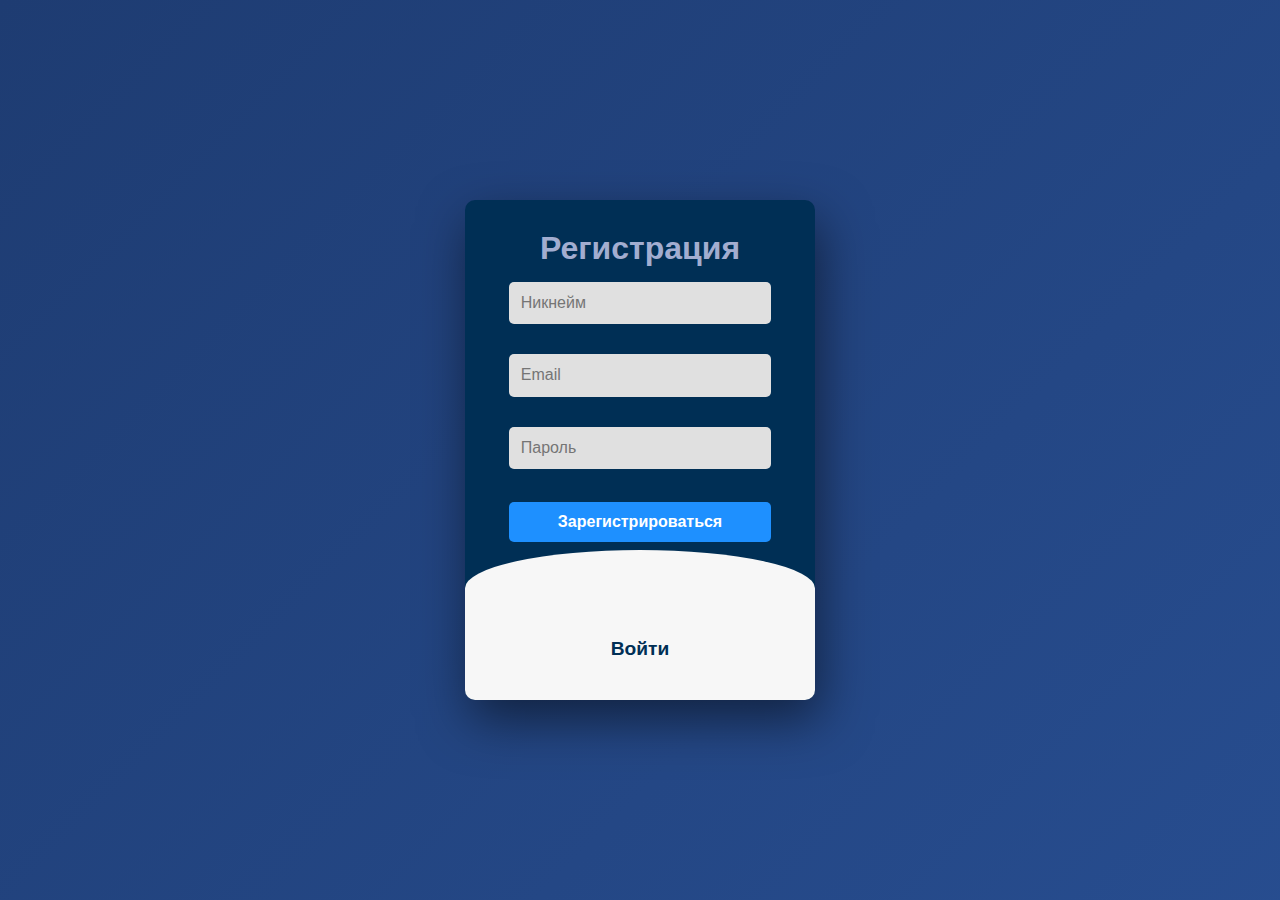
<file: src/main/resources/static/auth/index.html>
<!DOCTYPE html>
<html lang="ru">
<head>
    <meta charset="UTF-8">
    <meta name="viewport" content="width=device-width, initial-scale=1">
    <title>Авторизация</title>
    <link rel="stylesheet" href="style.css">
    <script src="./index.js" defer></script>
</head>
<body>
<div class="main">
    <input type="checkbox" id="chk" aria-hidden="true">

    <div class="signup">
        <form id="signupForm">
            <div class="form-content">
                <label for="chk" aria-hidden="true">Регистрация</label>

                <input type="text" name="txt" placeholder="Никнейм" required>
                <div class="error" id="usernameError"></div>

                <input type="email" name="email" placeholder="Email" required>
                <div class="error" id="emailError"></div>

                <input type="password" name="pswd" placeholder="Пароль" required>
                <div class="error" id="passwordError"></div>

                <button>Зарегистрироваться</button>
            </div>
        </form>
    </div>


    <div class="login">
        <form id="loginForm">
            <div class="form-content">
                <label for="chk" aria-hidden="true">Войти</label>

                <div class="form-fields">
                    <input type="email" name="email" placeholder="Email" required>
                    <div class="error" id="loginEmailError"></div>

                    <input type="password" name="pswd" placeholder="Пароль" required>
                    <div class="error" id="loginPasswordError"></div>

                    <button>Войти</button>
                </div>
            </div>
        </form>
    </div>

</div>

</body>
</html>
</file>
<file: src/main/resources/static/auth/style.css>
@import url("../utils/reset.css");

/* Анимация фонового градиента для всего экрана */
@keyframes gradientBG {
    0% {
        background-position: 0% 50%;
    }
    50% {
        background-position: 100% 50%;
    }
    100% {
        background-position: 0% 50%;
    }
}

body {
    margin: 0;
    padding: 0;
    display: flex;
    justify-content: center;
    align-items: center;
    min-height: 100vh;
    font-family: 'Jost', sans-serif;
    /* Плавный градиент из синего → голубого → зелёного */
    background: linear-gradient(135deg,
    #1e3c72 0%,
    #2a5298 33%,
    #2a8da9 66%,
    #383f98 100%);
    background-size: 400% 400%;
    animation: gradientBG 12s ease infinite;
}

.main {
    width: 350px;
    height: 500px;
    overflow: hidden;
    border-radius: 10px;
    box-shadow: 5px 20px 50px rgba(0, 0, 0, 0.5);
    /* Статичный фон формы */
    background: #002F55;
}

#chk {
    display: none;
}

.signup {
    position: relative;
    width: 100%;
    height: 100%;
}

label {
    color: #A2ADD0; /* Немного потемнее для контраста на белом фоне */
    font-size: 2em; /* Уменьшили размер шрифта */
    display: flex;
    justify-content: center;
    margin: 30px 0 15px; /* Уменьшили отступы */
    font-weight: bold;
    cursor: pointer;
    transition: .5s ease-in-out;
    padding: 0 15px; /* Добавили боковые отступы */
}

input {
    width: 75%;
    background: #e0e0e0;
    display: flex;
    justify-content: center;
    margin: 12px auto; /* Уменьшили вертикальные отступы */
    padding: 12px;
    border: none;
    outline: none;
    border-radius: 5px;
}

button {
    width: 75%; /* Синхронизировали с шириной инпутов */
    height: 40px;
    margin: 15px auto 25px; /* Добавили отступ снизу */
    display: block;
    color: #fff;
    /* Зелёные кнопки */
    background: #1e90ff;
    font-size: 1em;
    font-weight: bold;
    outline: none;
    border: none;
    border-radius: 5px;
    transition: .2s ease-in;
    cursor: pointer;
}

button:hover {
    background: #1c86ee;
}

.login {
    height: 460px;
    background: #f7f7f7;
    border-radius: 60% / 10%;
    transform: translateY(-180px);
    transition: .8s ease-in-out;
    position: relative;
    overflow: hidden;
}

.login .form-content {
    position: absolute;
    width: 100%;
    height: 100%;
    display: flex;
    flex-direction: column;
    justify-content: flex-start;
    padding-top: 50px;
}

.login label {
    color: #002F55;
    transform: scale(.6);
    z-index: 2;
}

.login .form-fields {
    opacity: 0;
    height: 0;
    overflow: hidden;
    transition: opacity 0.3s ease, height 0.3s ease;
}


#chk:checked ~ .login {
    transform: translateY(-500px);
    opacity: 1;
    visibility: visible;
}

/* Плавное изменение размера заголовков */
#chk:checked ~ .login label {
    transform: scale(1);
    transition: transform .5s ease-in-out .3s;
}

#chk:checked ~ .signup label {
    transform: scale(.6);
    transition: transform .5s ease-in-out;
}

#chk:checked ~ .login .form-fields {
    opacity: 1;
    height: auto;
    transition: opacity 0.5s ease 0.3s, height 0.5s ease 0.3s;
}


.error {
    color: #ff6b6b;
    text-align: center;
    font-size: 0.8em;
    margin: -8px auto 8px; /* Оптимизировали отступы */
    margin-top: -10px;
    margin-bottom: 10px;
    height: 16px; /* Фиксированная высота для ошибок */
}

* {
    box-sizing: border-box;
    margin: 0;
    padding: 0;
}

@media (max-width: 480px) {
    .main {
        width: 95%;
        height: 500px;
    }
}
</file>
